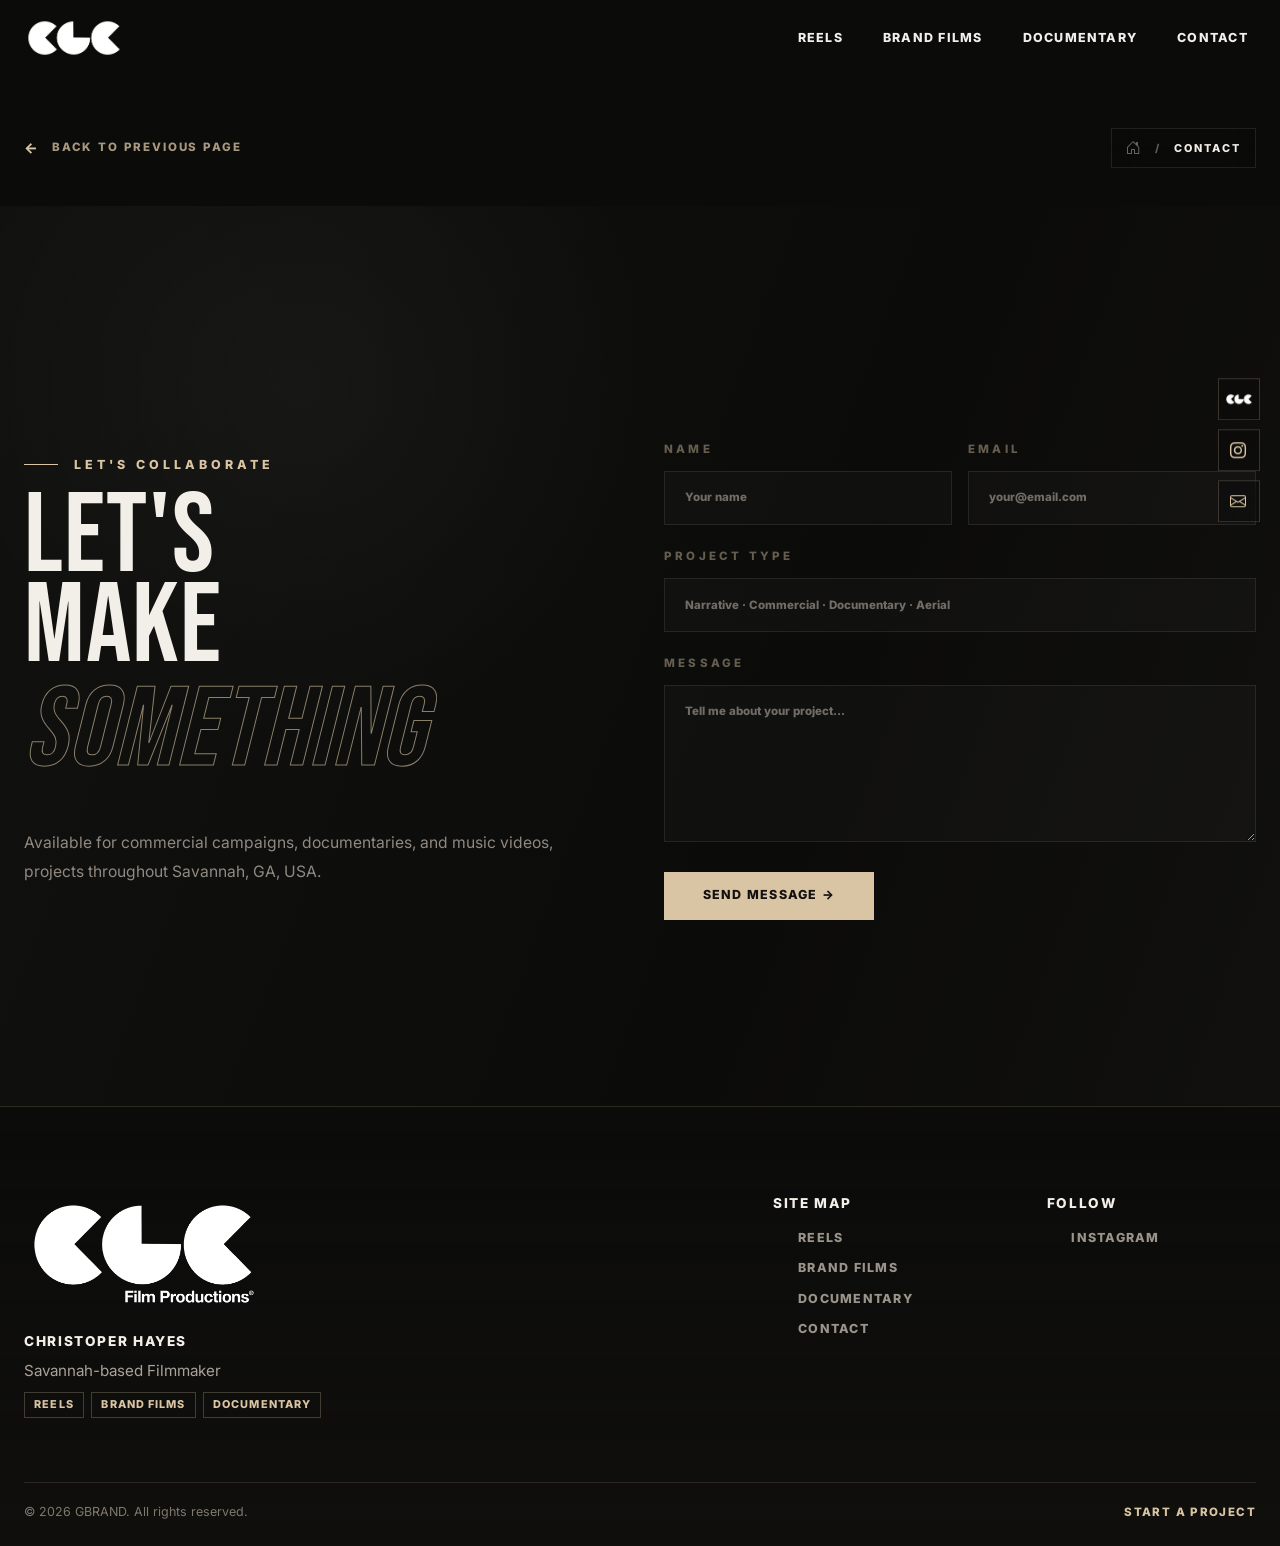
<file: contact.html>
<!doctype html>
<html lang="en">
  <head>
    <meta charset="utf-8">
    <meta name="viewport" content="width=device-width, initial-scale=1">
    <title>Contact | Portfolio</title>
    <link rel="preconnect" href="https://fonts.googleapis.com">
    <link rel="preconnect" href="https://fonts.gstatic.com" crossorigin>
    <link href="https://fonts.googleapis.com/css2?family=Bebas+Neue&family=Inter:wght@400;500;600;700;800&display=swap" rel="stylesheet">
    <link href="https://cdn.jsdelivr.net/npm/bootstrap@5.3.3/dist/css/bootstrap.min.css" rel="stylesheet">
    <link href="https://cdn.jsdelivr.net/npm/bootstrap-icons@1.11.3/font/bootstrap-icons.min.css" rel="stylesheet">
    <link href="https://cdn.jsdelivr.net/npm/aos@2.3.4/dist/aos.css" rel="stylesheet">
    <link rel="stylesheet" href="assets/css/main.css">
  </head>
  <body>
    <div class="preloader" aria-live="polite" aria-label="Loading portfolio" role="status">
      <div class="preloader-panel">
        <img class="preloader-logo" src="assets/img/loading-header.png" alt="Chris logo" width="1815" height="765">
        <div class="preloader-copy">
          <strong>Loading...</strong>
          <span>Preparing the portfolio</span>
        </div>
        <span class="preloader-progress" aria-hidden="true"></span>
      </div>
    </div>

    <header class="site-header">
      <nav class="navbar navbar-expand-lg">
        <div class="container-fluid px-3 px-lg-4">
          <a class="navbar-brand" href="index.html" aria-label="Chris home">
            <img src="assets/img/loading-header.png" alt="Chris logo" width="1815" height="765">
          </a>
          <button class="navbar-toggler" type="button" data-bs-toggle="collapse" data-bs-target="#mainNav" aria-controls="mainNav" aria-expanded="false" aria-label="Toggle navigation"><span class="navbar-toggler-icon"></span></button>
          <div class="collapse navbar-collapse" id="mainNav">
            <ul class="navbar-nav ms-auto align-items-lg-center gap-lg-4">
              <li class="nav-item"><a class="nav-link" href="reels.html">Reels</a></li>
              <li class="nav-item"><a class="nav-link" href="brand-films.html">Brand Films</a></li>
              <li class="nav-item"><a class="nav-link" href="documentary.html">Documentary</a></li>
              <li class="nav-item"><a class="nav-link" href="contact.html">Contact</a></li>
            </ul>
          </div>
        </div>
      </nav>
    </header>

    <aside class="fixed-contact-rail" aria-label="Quick contact links">
      <a class="fixed-contact-logo" href="index.html" aria-label="Back to home">
        <img src="assets/img/loading-header.png" alt="Chris logo" width="1815" height="765">
      </a>
      <a href="https://www.instagram.com/" target="_blank" rel="noreferrer" aria-label="Open Instagram">
        <i class="bi bi-instagram" aria-hidden="true"></i>
      </a>
      <a href="mailto:hello@christoperhayes.com" aria-label="Send email">
        <i class="bi bi-envelope" aria-hidden="true"></i>
      </a>
    </aside>

    <main>
      <section class="page-navigation-bar container-fluid px-3 px-lg-4" data-aos="fade-up">
        <div class="project-detail-topbar">
          <a class="project-back-link" href="index.html">Back to previous page</a>
          <nav class="project-breadcrumb" aria-label="Page breadcrumb">
            <a href="index.html" aria-label="Home">
              <i class="bi bi-house-door" aria-hidden="true"></i>
            </a>
            <span aria-hidden="true">/</span>
            <strong>Contact</strong>
          </nav>
        </div>
      </section>

      <section class="contact-hero" data-aos="fade-up">
        <div class="container-fluid px-3 px-lg-4">
          <div class="row g-5 align-items-center">
            <div class="col-lg-6">
              <div class="contact-copy" data-aos="fade-up">
                <p class="contact-kicker" data-aos="fade-up" data-aos-delay="80">Let's collaborate</p>
                <h1 data-aos="fade-up" data-aos-delay="140">
                  <span>Let's</span>
                  <span>Make</span>
                  <em>Something</em>
                </h1>
                <p data-aos="fade-up" data-aos-delay="220">Available for commercial campaigns, documentaries, and music videos, projects throughout Savannah, GA, USA.</p>
              </div>
            </div>
            <div class="col-lg-6">
              <form class="contact-form" data-aos="fade-up" data-aos-delay="180">
                <div class="contact-form-grid">
                  <label data-aos="fade-up" data-aos-delay="240">
                    Name
                    <input type="text" name="name" placeholder="Your name" autocomplete="name">
                  </label>
                  <label data-aos="fade-up" data-aos-delay="300">
                    Email
                    <input type="email" name="email" placeholder="your@email.com" autocomplete="email">
                  </label>
                </div>
                <label data-aos="fade-up" data-aos-delay="360">
                  Project Type
                  <input type="text" name="project_type" placeholder="Narrative · Commercial · Documentary · Aerial">
                </label>
                <label data-aos="fade-up" data-aos-delay="420">
                  Message
                  <textarea name="message" rows="7" placeholder="Tell me about your project..."></textarea>
                </label>
                <button class="btn btn-light" type="submit" data-aos="fade-up" data-aos-delay="480">Send Message →</button>
              </form>
            </div>
          </div>
        </div>
      </section>
    </main>

    <footer class="site-footer">
      <div class="container-fluid px-3 px-lg-4">
        <div class="footer-grid">
          <div class="footer-brand">
            <img class="footer-logo" src="assets/img/logo-header.png" alt="Christoper Hayes logo" width="1833" height="902">
            <div class="footer-brand-copy">
              <h2>Christoper Hayes</h2>
              <p>Savannah-based Filmmaker</p>
              <div class="footer-tags" aria-label="Filmmaking specialisms">
                <span>Reels</span>
                <span>Brand Films</span>
                <span>Documentary</span>
              </div>
            </div>
          </div>
          <div class="footer-links">
            <h3>Site Map</h3>
            <nav aria-label="Footer site map">
              <a href="reels.html">Reels</a>
              <a href="brand-films.html">Brand Films</a>
              <a href="documentary.html">Documentary</a>
              <a href="contact.html">Contact</a>
            </nav>
          </div>
          <div class="footer-links">
            <h3>Follow</h3>
            <nav aria-label="Social links">
              <a href="https://www.instagram.com/" target="_blank" rel="noreferrer">Instagram</a>
            </nav>
          </div>
        </div>
        <div class="footer-bottom">
          <p class="copyright">&copy; 2026 GBRAND. All rights reserved.</p>
          <a href="contact.html">Start a project</a>
        </div>
      </div>
    </footer>
    <script src="https://cdn.jsdelivr.net/npm/bootstrap@5.3.3/dist/js/bootstrap.bundle.min.js"></script>
    <script src="https://cdn.jsdelivr.net/npm/aos@2.3.4/dist/aos.js"></script>
    <script src="assets/js/main.js"></script>
  </body>
</html>
</file>
<file: assets/css/main.css>
:root {
  --bg: #0b0b0a;
  --surface: #151412;
  --text: #f2eee8;
  --muted: #b9b0a6;
  --line: rgba(242, 238, 232, 0.16);
  --accent: #d9c5a3;
}

html {
  scroll-behavior: smooth;
}

body {
  background: var(--bg);
  color: var(--text);
  font-family: "Inter", Arial, sans-serif;
  overflow-x: hidden;
}

body.is-loading {
  overflow: hidden;
}

a {
  color: inherit;
  text-decoration: none;
}

img {
  display: block;
  max-width: 100%;
}

.container-fluid {
  max-width: 1600px;
}

.preloader {
  position: fixed;
  inset: 0;
  z-index: 9999;
  display: grid;
  place-items: center;
  padding: 1.5rem;
  background:
    linear-gradient(135deg, rgba(255, 255, 255, 0.035), transparent 34%),
    var(--bg);
  transition: opacity 450ms ease, visibility 450ms ease;
}

.preloader.is-hidden {
  opacity: 0;
  visibility: hidden;
  pointer-events: none;
}

.preloader-panel {
  position: relative;
  display: grid;
  justify-items: center;
  gap: 1.15rem;
  width: min(100%, 360px);
  padding: 2.25rem 2rem 2rem;
  overflow: hidden;
  border: 1px solid rgba(217, 197, 163, 0.2);
  background: rgba(17, 16, 14, 0.72);
  box-shadow: 0 24px 80px rgba(0, 0, 0, 0.38);
  backdrop-filter: blur(18px);
}

.preloader-panel::before {
  position: absolute;
  inset: 0;
  content: "";
  border: 1px solid rgba(255, 255, 255, 0.045);
  pointer-events: none;
}

.preloader-logo {
  width: min(100%, 240px);
  height: auto;
  object-fit: contain;
  filter: drop-shadow(0 14px 28px rgba(0, 0, 0, 0.34));
  animation: preloader-mark 1800ms ease-in-out infinite;
}

.preloader-copy {
  display: grid;
  gap: 0.42rem;
  text-align: center;
  text-transform: uppercase;
}

.preloader-copy strong {
  color: var(--text);
  font-size: 0.8rem;
  font-weight: 800;
  letter-spacing: 0.22em;
}

.preloader-copy span {
  color: var(--accent);
  font-size: 0.64rem;
  font-weight: 800;
  letter-spacing: 0.26em;
}

.preloader-progress {
  position: relative;
  display: block;
  width: min(100%, 220px);
  height: 1px;
  overflow: hidden;
  background: rgba(217, 197, 163, 0.18);
}

.preloader-progress::after {
  position: absolute;
  inset: 0;
  content: "";
  width: 42%;
  background: var(--accent);
  box-shadow: 0 0 18px rgba(217, 197, 163, 0.42);
  animation: preloader-progress 1400ms ease-in-out infinite;
}

@keyframes preloader-mark {
  0%,
  100% {
    opacity: 0.86;
    transform: translateY(0) scale(1);
  }

  50% {
    opacity: 1;
    transform: translateY(-4px) scale(1.02);
  }
}

@keyframes preloader-progress {
  0% {
    transform: translateX(-120%);
  }

  100% {
    transform: translateX(260%);
  }
}

@media (prefers-reduced-motion: reduce) {
  .preloader-logo,
  .preloader-progress::after {
    animation: none;
  }
}

.site-header {
  position: fixed;
  inset: 0 0 auto;
  z-index: 20;
  transition: background 200ms ease, border-color 200ms ease;
}

.site-header.is-scrolled,
.site-header:has(.navbar-collapse.show) {
  background: rgba(11, 11, 10, 0.92);
  border-bottom: 1px solid var(--line);
  backdrop-filter: blur(14px);
}

.navbar {
  min-height: 76px;
  --bs-navbar-color: var(--text);
  --bs-navbar-hover-color: var(--accent);
  --bs-navbar-active-color: var(--accent);
  --bs-navbar-toggler-border-color: var(--line);
}

.navbar-brand {
  display: grid;
  align-items: center;
  color: var(--text);
  font-weight: 800;
  line-height: 1;
  text-transform: uppercase;
}

.navbar-brand img {
  width: auto;
  height: 42px;
  object-fit: contain;
}

.navbar-brand:hover {
  color: var(--text);
}

.navbar-brand small {
  color: var(--muted);
  font-size: 0.62rem;
  font-weight: 600;
  letter-spacing: 0.08em;
}

.navbar-footer {
  width: auto;
  height: 42px;
  object-fit: contain;
}

.navbar-toggler {
  filter: invert(1);
}

.fixed-contact-rail {
  position: fixed;
  top: 50%;
  right: clamp(0.75rem, 1.6vw, 1.3rem);
  z-index: 30;
  display: grid;
  gap: 0.55rem;
  transform: translateY(-50%);
}

.fixed-contact-rail a {
  position: relative;
  display: grid;
  width: 42px;
  height: 42px;
  place-items: center;
  overflow: hidden;
  border: 1px solid rgba(217, 197, 163, 0.22);
  background: rgba(11, 11, 10, 0.34);
  color: var(--accent);
  font-size: 0.66rem;
  font-weight: 800;
  letter-spacing: 0.12em;
  line-height: 1;
  text-transform: uppercase;
  backdrop-filter: blur(12px);
  transition: background 180ms ease, border-color 180ms ease, color 180ms ease, transform 180ms ease;
}

.fixed-contact-rail a::before {
  position: absolute;
  inset: auto 0 0;
  height: 2px;
  content: "";
  background: var(--accent);
  transform: scaleX(0);
  transform-origin: left;
  transition: transform 200ms ease;
}

.fixed-contact-rail a:hover,
.fixed-contact-rail a:focus-visible {
  background: rgba(217, 197, 163, 0.12);
  border-color: rgba(217, 197, 163, 0.58);
  color: var(--text);
  transform: translateX(-4px);
}

.fixed-contact-rail a:hover::before,
.fixed-contact-rail a:focus-visible::before {
  transform: scaleX(1);
}

.fixed-contact-logo img {
  width: 28px;
  height: 28px;
  object-fit: contain;
}

.fixed-contact-rail i {
  font-size: 1rem;
  line-height: 1;
}

.nav-link,
.btn,
.eyebrow,
.work-card span,
.project-row span,
.footer-grid a,
.text-link {
  font-size: 0.78rem;
  font-weight: 800;
  letter-spacing: 0.1em;
  text-transform: uppercase;
}

.nav-link-external,
.statement p,
.project-row p,
.case-section p,
.contact-layout p:not(.eyebrow),
.site-footer {
  color: var(--muted);
}

.btn {
  border-radius: 0;
  padding: 0.86rem 1.2rem;
}

.hero-actions {
  display: flex;
  flex-wrap: wrap;
  gap: 1rem;
}

.hero-actions .btn-light {
  --bs-btn-bg: var(--accent);
  --bs-btn-border-color: var(--accent);
  --bs-btn-color: #12110f;
  --bs-btn-hover-bg: transparent;
  --bs-btn-hover-border-color: var(--accent);
  --bs-btn-hover-color: var(--accent);
  --bs-btn-active-bg: transparent;
  --bs-btn-active-border-color: var(--accent);
  --bs-btn-active-color: var(--accent);
  transition: background 180ms ease, border-color 180ms ease, color 180ms ease;
}

.hero-actions .btn-light:hover,
.hero-actions .btn-light:focus-visible {
  box-shadow: inset 0 0 0 1px rgba(217, 197, 163, 0.18);
}

.hero-actions .btn-outline-light {
  --bs-btn-color: rgba(242, 238, 232, 0.72);
  --bs-btn-border-color: rgba(217, 197, 163, 0.24);
  --bs-btn-hover-bg: rgba(217, 197, 163, 0.1);
  --bs-btn-hover-border-color: var(--accent);
  --bs-btn-hover-color: var(--text);
}

.hero,
.detail-hero {
  position: relative;
  display: grid;
  min-height: 100vh;
  overflow: hidden;
  align-items: end;
}

.hero[data-aos] {
  opacity: 1 !important;
  transform: none !important;
}

.hero::before,
.detail-hero::after {
  position: absolute;
  inset: 0;
  content: "";
  background: linear-gradient(90deg, rgba(11, 11, 10, 0.72), rgba(11, 11, 10, 0.12) 58%, rgba(11, 11, 10, 0.78)),
    linear-gradient(0deg, rgba(11, 11, 10, 0.88), transparent 58%);
  z-index: 1;
}

.hero-media,
.detail-hero img {
  position: absolute;
  inset: 0;
  width: 100%;
  height: 100%;
  object-fit: cover;
}

.hero-media {
  object-position: center;
}

.hero-content,
.detail-title {
  position: relative;
  z-index: 2;
  padding-top: 160px;
  /* padding-bottom: clamp(36px, 4.5vw, 62px); */
  padding-bottom: clamp(18px, 2.2vw, 32px);
}

.eyebrow,
.work-card span,
.project-row span,
.case-section h2 {
  color: var(--accent);
}

.hero h1,
.page-intro h1,
.contact-layout h1,
.detail-title h1 {
  max-width: 1240px;
  font-size: clamp(3rem, 7vw, 8.25rem);
  font-weight: 800;
  line-height: 0.92;
  text-transform: uppercase;
  overflow-wrap: break-word;
}

.hero-copy,
.case-section p,
.contact-layout p:not(.eyebrow) {
  max-width: 660px;
  font-size: clamp(1rem, 1.4vw, 1.28rem);
  line-height: 1.7;
}

.hero-info {
  width: min(100%, 980px);
  padding: 0;
  border: 0;
  background: transparent;
  backdrop-filter: none;
}

.hero-facts {
  display: grid;
  grid-template-columns: repeat(3, minmax(0, 1fr));
  align-items: start;
  gap: clamp(1.25rem, 3vw, 3rem);
  margin-bottom: 2.35rem;
}

.hero-fact {
  display: grid;
  gap: 0.65rem;
  width: fit-content;
  min-width: 0;
}

.hero-fact-location {
  justify-self: start;
}

.hero-fact-credentials {
  justify-self: center;
}

.hero-fact-specialisms {
  justify-self: end;
}

.hero-fact span {
  display: block;
  color: rgba(217, 197, 163, 0.62);
  font-size: 0.72rem;
  font-weight: 800;
  letter-spacing: 0.28em;
  text-transform: uppercase;
}

.hero-fact p {
  margin: 0;
  color: rgba(242, 238, 232, 0.88);
  font-size: clamp(0.92rem, 1vw, 1.05rem);
  letter-spacing: 0.08em;
}

.hero-scroll {
  position: absolute;
  right: clamp(18px, 2.5vw, 10px);
  bottom: clamp(48px, 8vw, 50px);
  z-index: 2;
  display: grid;
  place-items: center;
  width: 48px;
  height: 128px;
  border: 1px solid rgba(217, 197, 163, 0.36);
  color: rgba(217, 197, 163, 0.7);
  font-size: 0.66rem;
  font-weight: 800;
  letter-spacing: 0.26em;
  text-transform: uppercase;
  writing-mode: vertical-rl;
  transition: color 200ms ease, border-color 200ms ease, background 200ms ease;
}

.hero-scroll:hover,
.hero-scroll:focus-visible {
  color: var(--text);
  border-color: var(--accent);
  background: rgba(217, 197, 163, 0.08);
}

.section-block,
.statement,
.case-section {
  padding-block: clamp(64px, 9vw, 130px);
}

.availability-section {
  position: relative;
  overflow: hidden;
  padding-block: clamp(76px, 8vw, 128px);
  background:
    radial-gradient(circle at 35% 15%, rgba(255, 255, 255, 0.035), transparent 28%),
    linear-gradient(110deg, #111110 0%, #0b0b0a 62%, #11100f 100%);
  border-top: 1px solid rgba(242, 238, 232, 0.04);
}

.availability-section::before {
  position: absolute;
  inset: 0;
  pointer-events: none;
  content: "";
  background-image: linear-gradient(rgba(255, 255, 255, 0.025) 1px, transparent 1px);
  background-size: 100% 7px;
  opacity: 0.18;
}

.availability-section > .container-fluid {
  position: relative;
  z-index: 1;
}

.availability-copy {
  max-width: 640px;
}

.availability-kicker {
  display: flex;
  align-items: center;
  gap: 1rem;
  margin-bottom: 1.25rem;
  color: #d9c5a3;
  font-size: 0.78rem;
  letter-spacing: 0.32em;
  line-height: 1;
  text-transform: uppercase;
}

.availability-kicker::before {
  display: block;
  width: 32px;
  height: 1px;
  content: "";
  background: #d9c5a3;
}

.availability-copy h2 {
  margin-bottom: clamp(2rem, 4vw, 3rem);
  color: var(--text);
  font-family: "Bebas Neue", "Inter", Arial, sans-serif;
  font-size: clamp(5rem, 6.8vw, 8.4rem);
  font-weight: 400;
  line-height: 0.82;
  letter-spacing: 0.01em;
  text-transform: uppercase;
}

.availability-copy h2 span,
.availability-copy h2 em {
  display: block;
}

.availability-copy h2 em {
  margin-top: 0.12em;
  color: transparent;
  font-style: italic;
  -webkit-text-stroke: 1px rgba(242, 238, 232, 0.34);
  text-stroke: 1px rgba(242, 238, 232, 0.34);
  text-transform: none;
}

.availability-copy p {
  max-width: 700px;
  color: rgba(185, 176, 166, 0.76);
  font-size: clamp(0.98rem, 1.1vw, 1.08rem);
  line-height: 1.85;
}

.availability-copy p:last-child {
  margin-top: 2rem;
}

.availability-disciplines {
  display: flex;
  align-items: center;
  min-height: clamp(520px, 48vw, 680px);
  padding-top: clamp(2.5rem, 8vw, 7rem);
}

.discipline-grid {
  display: grid;
  grid-template-columns: repeat(4, minmax(0, 1fr));
  gap: clamp(0.85rem, 1.4vw, 1.25rem);
  width: 100%;
  max-width: 1040px;
  margin-inline: auto;
}

.discipline-item {
  position: relative;
  display: grid;
  align-content: space-between;
  min-height: clamp(270px, 23vw, 330px);
  padding: clamp(1.35rem, 2vw, 2rem);
  overflow: hidden;
  border: 1px solid rgba(242, 238, 232, 0.1);
  background:
    linear-gradient(180deg, rgba(242, 238, 232, 0.035), rgba(242, 238, 232, 0.012)),
    rgba(255, 255, 255, 0.012);
  transition: background 220ms ease, border-color 220ms ease, box-shadow 220ms ease, transform 220ms ease;
}

.discipline-item::before {
  position: absolute;
  inset: auto 0 0;
  height: 2px;
  content: "";
  background: var(--accent);
  opacity: 0;
  transform: scaleX(0.35);
  transform-origin: left;
  transition: opacity 220ms ease, transform 220ms ease;
}

.discipline-item::after {
  position: absolute;
  inset: 0;
  pointer-events: none;
  content: "";
  background: linear-gradient(135deg, rgba(217, 197, 163, 0.08), transparent 36%);
  opacity: 0;
  transition: opacity 220ms ease;
}

.discipline-item span {
  display: grid;
  width: 42px;
  height: 42px;
  place-items: center;
  margin-bottom: clamp(2rem, 4vw, 4.5rem);
  border: 1px solid rgba(217, 197, 163, 0.2);
  color: rgba(217, 197, 163, 0.72);
  font-size: 0.78rem;
  font-weight: 800;
  letter-spacing: 0.08em;
  line-height: 1;
  transition: background 220ms ease, border-color 220ms ease, color 220ms ease, transform 220ms ease;
}

.discipline-item h3 {
  margin-bottom: 0.8rem;
  color: var(--text);
  font-family: "Bebas Neue", "Inter", Arial, sans-serif;
  font-size: clamp(1.7rem, 2.35vw, 2.6rem);
  font-weight: 400;
  line-height: 0.95;
  letter-spacing: 0.02em;
  text-transform: uppercase;
  transition: color 220ms ease, transform 220ms ease;
}

.discipline-item p {
  max-width: 24ch;
  margin: 0;
  color: rgba(185, 176, 166, 0.68);
  font-size: 0.88rem;
  line-height: 1.65;
  transition: color 220ms ease;
}

.discipline-item:hover,
.discipline-item:focus-within {
  z-index: 1;
  background:
    linear-gradient(180deg, rgba(217, 197, 163, 0.08), rgba(242, 238, 232, 0.02)),
    rgba(255, 255, 255, 0.03);
  border-color: rgba(217, 197, 163, 0.34);
  box-shadow: 0 20px 60px rgba(0, 0, 0, 0.26);
  transform: translateY(-4px);
}

.discipline-item:hover::before,
.discipline-item:focus-within::before {
  opacity: 1;
  transform: scaleX(1);
}

.discipline-item:hover::after,
.discipline-item:focus-within::after {
  opacity: 1;
}

.discipline-item:hover span,
.discipline-item:focus-within span {
  background: rgba(217, 197, 163, 0.12);
  border-color: rgba(217, 197, 163, 0.42);
  color: var(--accent);
  transform: translateY(-2px);
}

.discipline-item:hover h3,
.discipline-item:focus-within h3 {
  color: var(--text);
  transform: translateX(4px);
}

.discipline-item:hover p,
.discipline-item:focus-within p {
  color: rgba(242, 238, 232, 0.78);
}

.page-shell {
  padding-top: 120px;
}

.page-navigation-bar {
  padding-top: clamp(104px, 10vw, 132px);
  margin-bottom: clamp(1.25rem, 3vw, 2.5rem);
}

.page-shell .page-navigation-bar {
  padding-top: 0;
}

.page-navigation-bar .project-detail-topbar {
  margin-bottom: 0;
}

.page-intro,
.contact-layout {
  padding-top: clamp(54px, 8vw, 120px);
  padding-bottom: clamp(54px, 8vw, 110px);
}

.section-heading h2,
.statement h2 {
  max-width: 900px;
  font-size: clamp(2rem, 5vw, 5.4rem);
  font-weight: 800;
  line-height: 0.98;
  text-transform: uppercase;
}

.horizontal-work-section {
  position: relative;
  overflow: hidden;
  padding-block: clamp(64px, 9vw, 118px);
  background:
    linear-gradient(90deg, rgba(217, 197, 163, 0.035), transparent 22%, transparent 78%, rgba(217, 197, 163, 0.035)),
    #0f0f0e;
}

.see-also-section {
  border-top: 1px solid rgba(217, 197, 163, 0.08);
  border-bottom: 1px solid rgba(217, 197, 163, 0.08);
}

.horizontal-work-header {
  display: flex;
  align-items: center;
  justify-content: space-between;
  gap: 1.5rem;
  margin-bottom: 1.8rem;
}

.horizontal-work-header > div:first-child {
  display: flex;
  align-items: baseline;
  gap: clamp(1rem, 2.5vw, 2rem);
  min-width: 0;
}

.horizontal-work-header h2 {
  margin: 0;
  color: var(--text);
  font-family: "Bebas Neue", "Inter", Arial, sans-serif;
  font-size: clamp(2rem, 3.2vw, 3.4rem);
  font-weight: 400;
  letter-spacing: 0.08em;
  line-height: 0.9;
  text-transform: uppercase;
}

.horizontal-work-header p,
.horizontal-work-footer span {
  margin: 0;
  color: rgba(185, 176, 166, 0.42);
  font-size: 0.72rem;
  font-weight: 800;
  letter-spacing: 0.26em;
  text-transform: uppercase;
}

.horizontal-work-hint {
  display: flex;
  align-items: center;
  gap: 0.7rem;
  color: rgba(185, 176, 166, 0.48);
  font-size: 0.68rem;
  font-weight: 800;
  letter-spacing: 0.24em;
  text-transform: uppercase;
}

.horizontal-work-hint::before {
  display: grid;
  width: 24px;
  height: 16px;
  place-items: center;
  content: "→";
  border: 1px solid rgba(217, 197, 163, 0.24);
  border-radius: 999px;
  color: var(--accent);
  font-size: 0.7rem;
  line-height: 1;
}

.horizontal-work-viewport {
  overflow-x: auto;
  overflow-y: hidden;
  scrollbar-width: none;
  -webkit-overflow-scrolling: touch;
}

.horizontal-work-viewport::-webkit-scrollbar {
  display: none;
}

.horizontal-work-track {
  display: flex;
  align-items: stretch;
  gap: clamp(1rem, 1.55vw, 1.75rem);
  width: max-content;
  min-width: 100%;
  padding-inline: 0;
}

.horizontal-work-card {
  width: min(72vw, 480px);
  height: clamp(300px, 24vw, 390px);
  overflow: hidden;
  background: var(--surface);
}

.horizontal-work-card.is-wide {
  width: min(82vw, 660px);
}

.horizontal-work-card a {
  position: relative;
  display: block;
  height: 100%;
  isolation: isolate;
}

.horizontal-work-card img,
.horizontal-work-card video {
  width: 100%;
  height: 100%;
  object-fit: cover;
  opacity: 0.82;
  transition: opacity 260ms ease, transform 520ms ease, filter 260ms ease;
}

.horizontal-work-card a::before,
.horizontal-work-card a::after {
  position: absolute;
  content: "";
  z-index: 1;
  pointer-events: none;
  opacity: 0;
  transition: opacity 260ms ease, transform 260ms ease;
}

.horizontal-work-card a::before {
  inset: 0;
  background:
    linear-gradient(180deg, rgba(11, 11, 10, 0.66), transparent 34%, rgba(11, 11, 10, 0.9)),
    rgba(11, 11, 10, 0.14);
}

.horizontal-work-card a::after {
  inset: auto 0 0;
  height: 2px;
  background: var(--accent);
  transform: scaleX(0);
  transform-origin: left;
}

.horizontal-work-kicker {
  position: absolute;
  top: 1.2rem;
  left: 1.2rem;
  z-index: 2;
  display: inline-flex;
  align-items: center;
  min-height: 28px;
  padding: 0.48rem 0.72rem;
  background: rgba(11, 11, 10, 0.64);
  border: 1px solid rgba(217, 197, 163, 0.18);
  color: var(--accent);
  font-size: 0.68rem;
  font-weight: 800;
  letter-spacing: 0.22em;
  line-height: 1;
  text-transform: uppercase;
  opacity: 0;
  transform: translateY(-8px);
  transition: background 240ms ease, border-color 240ms ease, opacity 240ms ease, transform 240ms ease;
}

.horizontal-work-copy {
  position: absolute;
  inset: auto 1.2rem 1rem;
  z-index: 2;
  transform: translateY(8px);
  transition: transform 240ms ease;
}

.horizontal-work-copy h3 {
  margin: 0 0 0.4rem;
  color: var(--text);
  font-family: "Bebas Neue", "Inter", Arial, sans-serif;
  font-size: clamp(1.55rem, 2.1vw, 2.4rem);
  font-weight: 400;
  letter-spacing: 0.04em;
  line-height: 0.95;
  text-transform: uppercase;
}

.horizontal-work-copy p {
  margin: 0;
  color: rgba(217, 197, 163, 0.68);
  font-size: 0.72rem;
  font-weight: 800;
  letter-spacing: 0.2em;
  text-transform: uppercase;
}

.horizontal-work-card:hover img,
.horizontal-work-card:focus-within img,
.horizontal-work-card:hover video,
.horizontal-work-card:focus-within video {
  opacity: 0.62;
  filter: saturate(0.86) contrast(1.08);
  transform: scale(1.045);
}

.horizontal-work-card:hover a::before,
.horizontal-work-card:focus-within a::before,
.horizontal-work-card:hover a::after,
.horizontal-work-card:focus-within a::after,
.horizontal-work-card:hover .horizontal-work-kicker,
.horizontal-work-card:focus-within .horizontal-work-kicker {
  opacity: 1;
}

.horizontal-work-card:hover a::after,
.horizontal-work-card:focus-within a::after {
  transform: scaleX(1);
}

.horizontal-work-card:hover .horizontal-work-kicker,
.horizontal-work-card:focus-within .horizontal-work-kicker,
.horizontal-work-card:hover .horizontal-work-copy,
.horizontal-work-card:focus-within .horizontal-work-copy {
  transform: translateY(0);
}

.horizontal-work-card:hover .horizontal-work-kicker,
.horizontal-work-card:focus-within .horizontal-work-kicker {
  background: rgba(217, 197, 163, 0.12);
  border-color: rgba(217, 197, 163, 0.34);
}

.horizontal-work-footer {
  display: flex;
  align-items: center;
  justify-content: space-between;
  gap: 1rem;
  margin-top: 1.75rem;
  border-top: 1px solid rgba(217, 197, 163, 0.12);
  padding-top: 1.35rem;
}

.horizontal-work-footer .text-link {
  position: relative;
  display: inline-flex;
  align-items: center;
  gap: 0.8rem;
  width: fit-content;
  padding-block: 0.45rem;
  color: rgba(217, 197, 163, 0.78);
  overflow: hidden;
  transition: color 220ms ease, gap 220ms ease, transform 220ms ease;
}

.horizontal-work-footer .text-link::before {
  position: absolute;
  inset: auto 0 0;
  height: 1px;
  content: "";
  background: linear-gradient(90deg, var(--accent), transparent);
  transform: scaleX(0);
  transform-origin: left;
  transition: transform 260ms ease;
}

.horizontal-work-footer .text-link::after {
  content: "→";
  color: var(--accent);
  font-size: 0.9rem;
  line-height: 1;
  transform: translateX(0);
  transition: transform 220ms ease;
}

.horizontal-work-footer .text-link:hover,
.horizontal-work-footer .text-link:focus-visible {
  color: var(--text);
  gap: 1rem;
  transform: translateX(2px);
}

.horizontal-work-footer .text-link:hover::before,
.horizontal-work-footer .text-link:focus-visible::before {
  transform: scaleX(1);
}

.horizontal-work-footer .text-link:hover::after,
.horizontal-work-footer .text-link:focus-visible::after {
  transform: translateX(4px);
}

.sponsor-section {
  padding-block: clamp(44px, 6vw, 82px);
  background: #0d0d0c;
  border-top: 1px solid rgba(242, 238, 232, 0.08);
  border-bottom: 1px solid rgba(242, 238, 232, 0.08);
}

.sponsor-kicker {
  display: flex;
  align-items: center;
  gap: 1rem;
  margin-bottom: clamp(28px, 4vw, 54px);
  color: var(--accent);
  font-size: 0.78rem;
  font-weight: 800;
  letter-spacing: 0.32em;
  line-height: 1;
  text-transform: uppercase;
}

.sponsor-kicker::before {
  display: block;
  width: 34px;
  height: 1px;
  content: "";
  background: var(--accent);
}

.sponsor-marquee {
  position: relative;
  overflow: hidden;
  margin: 0;
  padding-block: 1rem;
  mask-image: linear-gradient(90deg, transparent, #000 9%, #000 91%, transparent);
}

.sponsor-track {
  display: flex;
  width: max-content;
  gap: 0.85rem;
  animation: sponsor-run 28s linear infinite;
}

.sponsor-marquee.is-paused .sponsor-track {
  animation-play-state: paused;
}

.sponsor-logo {
  display: inline-grid;
  min-width: clamp(150px, 14vw, 230px);
  min-height: 74px;
  place-items: center;
  border: 0;
  transition: none;
}

.sponsor-logo img {
  width: auto;
  max-width: 128px;
  max-height: 34px;
  filter: grayscale(1) invert(1);
  opacity: 0.56;
  transition: filter 200ms ease, opacity 200ms ease, transform 200ms ease;
}

.sponsor-logo:hover,
.sponsor-logo:focus-visible {
  background: transparent;
  transform: none;
}

.sponsor-logo:hover img,
.sponsor-logo:focus-visible img {
  filter: grayscale(0) invert(0);
  opacity: 0.95;
  transform: scale(1.04);
}

.sponsor-logo:focus-visible {
  outline: 0;
}

@keyframes sponsor-run {
  from {
    transform: translateX(0);
  }

  to {
    transform: translateX(calc(-50% - 0.425rem));
  }
}

.work-grid {
  display: grid;
  grid-template-columns: repeat(4, 1fr);
  gap: 0.75rem;
}

.work-card {
  min-height: 420px;
  background: var(--surface);
  overflow: hidden;
}

.work-card.is-large {
  grid-column: span 2;
  grid-row: span 2;
  min-height: 700px;
}

.work-card a,
.project-row a {
  display: block;
}

.work-card a {
  position: relative;
  height: 100%;
}

.work-card img {
  width: 100%;
  height: 100%;
  min-height: inherit;
  object-fit: cover;
  opacity: 0.78;
  transition: transform 500ms ease, opacity 250ms ease;
}

.work-card a::after {
  position: absolute;
  inset: 0;
  content: "";
  background: linear-gradient(0deg, rgba(0, 0, 0, 0.8), transparent 58%);
}

.work-card:hover img {
  opacity: 1;
  transform: scale(1.04);
}

.work-card-body {
  position: absolute;
  inset: auto 0 0;
  z-index: 1;
  padding: clamp(18px, 2.2vw, 28px);
}

.work-card h3,
.project-row h2,
.case-section h2 {
  font-weight: 800;
  line-height: 0.98;
  text-transform: uppercase;
}

.work-card h3 {
  font-size: clamp(1.6rem, 3vw, 3.4rem);
}

.statement,
.case-section,
.project-row,
.site-footer.compact {
  border-top: 1px solid var(--line);
}

.statement {
  position: relative;
  overflow: hidden;
  background:
    linear-gradient(90deg, rgba(11, 11, 10, 0.9), rgba(11, 11, 10, 0.58) 48%, rgba(11, 11, 10, 0.86)),
    linear-gradient(0deg, rgba(11, 11, 10, 0.92), rgba(11, 11, 10, 0.22) 52%, rgba(11, 11, 10, 0.78)),
    url("../img/sonyx6.webp") center / cover no-repeat;
}

.statement::before {
  position: absolute;
  inset: 0;
  content: "";
  pointer-events: none;
  background: linear-gradient(rgba(255, 255, 255, 0.026) 1px, transparent 1px);
  background-size: 100% 7px;
  opacity: 0.16;
}

.statement > .container-fluid {
  position: relative;
  z-index: 1;
}

.about-section {
  position: relative;
  overflow: hidden;
  padding-block: clamp(84px, 11vw, 164px);
  border-top: 1px solid rgba(217, 197, 163, 0.12);
  background:
    linear-gradient(90deg, rgba(255, 255, 255, 0.026) 1px, transparent 1px),
    linear-gradient(180deg, rgba(255, 255, 255, 0.018) 1px, transparent 1px),
    linear-gradient(180deg, #10100f 0%, #0b0b0a 46%, #11100f 100%);
  background-size: 92px 92px, 92px 92px, auto;
}

.about-layout {
  width: min(100%, 1320px);
  margin-inline: auto;
  display: grid;
  grid-template-columns: minmax(300px, 0.86fr) minmax(0, 1fr);
  gap: clamp(3rem, 6.5vw, 8rem);
  align-items: center;
}

.about-media {
  position: relative;
  width: min(100%, 560px);
  justify-self: end;
  aspect-ratio: 4 / 5.35;
  min-height: 0;
  overflow: visible;
  isolation: isolate;
  background: rgba(255, 255, 255, 0.03);
}

.about-media::before,
.about-media::after {
  position: absolute;
  content: "";
  pointer-events: none;
  z-index: 1;
}

.about-media::before {
  inset: 0;
  z-index: 2;
  background:
    linear-gradient(180deg, rgba(11, 11, 10, 0.04), rgba(11, 11, 10, 0.58)),
    linear-gradient(90deg, rgba(11, 11, 10, 0.34), transparent 54%);
}

.about-media::after {
  inset: 1.05rem -1.05rem -1.05rem 1.05rem;
  z-index: -1;
  border: 1px solid rgba(217, 197, 163, 0.28);
  background: transparent;
}

.about-media img {
  display: block;
  width: 100%;
  height: 100%;
  object-fit: cover;
  object-position: center;
  opacity: 0.78;
  filter: grayscale(0.55) contrast(1.1) saturate(0.8);
  border: 1px solid rgba(217, 197, 163, 0.16);
  box-shadow: 0 34px 80px rgba(0, 0, 0, 0.36);
}

.about-copy {
  max-width: 780px;
}

.about-copy h2 {
  margin: 0 0 clamp(1.3rem, 2.6vw, 2rem);
  color: var(--text);
  font-family: "Bebas Neue", "Inter", Arial, sans-serif;
  font-size: clamp(3.2rem, 5.8vw, 6.4rem);
  font-weight: 400;
  line-height: 0.9;
  letter-spacing: 0.01em;
  text-transform: uppercase;
}

.about-kicker {
  display: inline-flex;
  align-items: center;
  gap: 0.9rem;
  margin-bottom: 1.25rem;
  color: var(--accent);
  font-size: 0.74rem;
  font-weight: 800;
  letter-spacing: 0.24em;
  line-height: 1;
  text-transform: uppercase;
}

.about-kicker::after {
  width: 44px;
  height: 1px;
  content: "";
  background: rgba(217, 197, 163, 0.36);
}

.about-role {
  margin-bottom: 1.55rem;
  color: rgba(242, 238, 232, 0.9);
  font-size: clamp(1.06rem, 1.5vw, 1.35rem);
  font-weight: 700;
}

.about-note {
  max-width: 620px;
  margin-bottom: clamp(1.8rem, 3vw, 2.5rem);
  color: rgba(185, 176, 166, 0.62);
  font-size: 0.94rem;
  font-style: italic;
  line-height: 1.8;
}

.about-body {
  display: grid;
  gap: 1.25rem;
  max-width: 690px;
}

.about-body p {
  margin: 0;
  color: rgba(185, 176, 166, 0.78);
  font-size: clamp(1rem, 1.15vw, 1.14rem);
  line-height: 1.8;
}

.about-meta {
  display: flex;
  flex-wrap: wrap;
  gap: 0.65rem;
  margin-block: 2rem 1.55rem;
}

.about-meta span {
  border: 1px solid rgba(217, 197, 163, 0.2);
  padding: 0.62rem 0.78rem;
  color: var(--accent);
  font-size: 0.68rem;
  font-weight: 800;
  letter-spacing: 0.12em;
  line-height: 1;
  text-transform: uppercase;
  background: rgba(255, 255, 255, 0.018);
}

.about-link {
  display: inline-flex;
  align-items: center;
  gap: 0.8rem;
  color: var(--accent);
  transition: color 180ms ease, gap 180ms ease, transform 180ms ease;
}

.about-link::after {
  content: "→";
  line-height: 1;
}

.about-link:hover,
.about-link:focus-visible {
  gap: 1rem;
  color: var(--text);
  transform: translateX(2px);
}

.listing-grid {
  display: grid;
  gap: clamp(72px, 10vw, 140px);
}

.project-row {
  position: relative;
  z-index: 0;
  display: grid;
  grid-template-columns: minmax(320px, 0.95fr) minmax(380px, 1fr);
  gap: clamp(48px, 6vw, 96px);
  align-items: center;
  padding: clamp(48px, 5vw, 76px) clamp(20px, 3vw, 48px);
  border-top: 0;
}

.project-row::before {
  position: absolute;
  inset: 0;
  z-index: -1;
  content: "";
  background: rgba(255, 255, 255, 0.018);
  border-top: 1px solid rgba(242, 238, 232, 0.035);
  border-bottom: 1px solid rgba(242, 238, 232, 0.035);
}

.project-row:nth-child(even)::before {
  background: rgba(217, 197, 163, 0.026);
}

.project-row:nth-child(odd)::before {
  background: rgba(255, 255, 255, 0.012);
}

.project-row.is-reversed .project-copy {
  order: 2;
}

.project-row.is-reversed .project-media {
  order: 1;
}

.project-copy {
  position: relative;
  z-index: 1;
  max-width: 680px;
}

.project-meta {
  display: flex;
  align-items: center;
  gap: 1rem;
  margin-bottom: 1.25rem;
}

.project-meta span {
  color: var(--accent);
  font-size: 0.78rem;
  font-weight: 800;
  letter-spacing: 0.28em;
  text-transform: uppercase;
}

.project-meta::after {
  width: 38px;
  height: 1px;
  content: "";
  background: rgba(217, 197, 163, 0.28);
}

.project-meta small {
  color: rgba(185, 176, 166, 0.45);
  font-size: 0.78rem;
}

.project-copy h2 {
  margin-bottom: 1.65rem;
  color: var(--text);
  font-family: "Bebas Neue", "Inter", Arial, sans-serif;
  font-size: clamp(3.4rem, 5.2vw, 5.9rem);
  font-weight: 400;
  line-height: 0.9;
  letter-spacing: 0.01em;
  text-transform: uppercase;
}

.project-copy blockquote {
  margin: 0 0 1.8rem;
  padding-left: 1.35rem;
  border-left: 2px solid var(--accent);
  color: rgba(242, 238, 232, 0.86);
  font-size: clamp(1.08rem, 1.45vw, 1.35rem);
  line-height: 1.55;
}

.project-copy p {
  max-width: 660px;
  margin-bottom: 2rem;
  color: rgba(185, 176, 166, 0.68);
  font-size: 1rem;
  line-height: 1.75;
}

.project-read-more {
  position: relative;
  display: inline-flex;
  align-items: center;
  gap: 1rem;
  color: var(--accent);
  padding: 0.5rem 0.1rem;
  font-size: 0.86rem;
  font-weight: 800;
  letter-spacing: 0.12em;
  isolation: isolate;
  text-transform: uppercase;
  transition: color 220ms ease, gap 220ms ease, transform 220ms ease;
}

.project-read-more::before {
  position: absolute;
  inset: auto 0 0;
  z-index: -1;
  height: 1px;
  content: "";
  background: linear-gradient(90deg, var(--accent), rgba(217, 197, 163, 0));
  opacity: 0.62;
  transform: scaleX(0);
  transform-origin: left;
  transition: opacity 220ms ease, transform 260ms ease;
}

.project-read-more::after {
  width: 34px;
  height: 1px;
  content: "";
  background: currentColor;
  transition: width 220ms ease, background 220ms ease;
}

.project-read-more:hover,
.project-read-more:focus-visible {
  color: var(--text);
  gap: 1.2rem;
  transform: translateX(3px);
}

.project-read-more:hover::before,
.project-read-more:focus-visible::before {
  opacity: 1;
  transform: scaleX(1);
}

.project-read-more:hover::after,
.project-read-more:focus-visible::after {
  width: 48px;
  background: var(--accent);
}

.project-read-more:focus-visible {
  outline: 1px solid rgba(217, 197, 163, 0.48);
  outline-offset: 6px;
}

.project-media {
  position: relative;
  z-index: 1;
  display: block;
  overflow: hidden;
  background: var(--surface);
}

.project-media img {
  width: 100%;
  aspect-ratio: 4 / 3;
  object-fit: cover;
  opacity: 0.9;
  transition: transform 550ms ease, opacity 250ms ease;
}

.project-media span {
  position: absolute;
  inset: 1rem auto auto 1rem;
  z-index: 1;
  border: 1px solid rgba(217, 197, 163, 0.72);
  color: var(--accent);
  padding: 0.55rem 0.85rem;
  font-size: 0.72rem;
  font-weight: 800;
  letter-spacing: 0.08em;
  line-height: 1;
  text-transform: uppercase;
  background: rgba(11, 11, 10, 0.28);
}

.project-media:hover img {
  opacity: 1;
  transform: scale(1.04);
}

.video-project-detail {
  background:
    radial-gradient(circle at 18% 20%, rgba(217, 197, 163, 0.06), transparent 28%),
    linear-gradient(135deg, #11100f, var(--bg) 58%);
}

.video-project-hero {
  min-height: 100vh;
  padding-block: clamp(112px, 12vw, 164px) clamp(58px, 8vw, 108px);
}

.project-detail-topbar {
  display: flex;
  align-items: center;
  justify-content: space-between;
  gap: 1rem;
  margin-bottom: clamp(2rem, 4vw, 3.4rem);
}

.project-breadcrumb {
  display: flex;
  align-items: center;
  gap: 0.78rem;
  width: fit-content;
  max-width: 100%;
  border: 1px solid rgba(217, 197, 163, 0.12);
  padding: 0.72rem 0.9rem;
  background: rgba(11, 11, 10, 0.34);
  color: rgba(185, 176, 166, 0.5);
  font-size: 0.68rem;
  font-weight: 800;
  letter-spacing: 0.18em;
  line-height: 1;
  text-transform: uppercase;
  backdrop-filter: blur(12px);
}

.project-breadcrumb a,
.project-breadcrumb strong {
  white-space: nowrap;
}

.project-breadcrumb a {
  display: inline-flex;
  align-items: center;
  color: rgba(185, 176, 166, 0.58);
  transition: color 180ms ease, transform 180ms ease;
}

.project-breadcrumb a:hover,
.project-breadcrumb a:focus-visible {
  color: var(--accent);
  transform: translateY(-1px);
}

.project-breadcrumb i {
  font-size: 0.92rem;
  line-height: 1;
}

.project-breadcrumb strong {
  color: var(--text);
  font-weight: 800;
}

.project-back-link {
  display: inline-flex;
  align-items: center;
  gap: 0.75rem;
  color: rgba(217, 197, 163, 0.76);
  font-size: 0.72rem;
  font-weight: 800;
  letter-spacing: 0.16em;
  text-transform: uppercase;
  transition: color 180ms ease, gap 180ms ease;
}

.project-back-link:hover,
.project-back-link:focus-visible {
  gap: 1rem;
  color: var(--text);
}

.project-back-link::before {
  content: "\2190";
  color: var(--accent);
  font-size: 0.9rem;
  line-height: 1;
}

.video-project-heading {
  display: grid;
  grid-template-columns: minmax(0, 1fr) minmax(280px, 0.42fr);
  gap: clamp(1.5rem, 4vw, 4rem);
  align-items: end;
  margin-bottom: clamp(1.75rem, 4vw, 3rem);
}

.video-project-heading .eyebrow {
  grid-column: 1 / -1;
  margin: 0;
}

.video-project-heading h1 {
  max-width: 1060px;
  margin: 0;
  color: var(--text);
  font-family: "Bebas Neue", "Inter", Arial, sans-serif;
  font-size: clamp(4.8rem, 9.4vw, 12rem);
  font-weight: 400;
  letter-spacing: 0.01em;
  line-height: 0.82;
  text-transform: uppercase;
}

.video-project-heading p:not(.eyebrow) {
  margin: 0;
  border-left: 1px solid rgba(217, 197, 163, 0.32);
  padding-left: 1rem;
  color: rgba(185, 176, 166, 0.78);
  font-size: clamp(0.96rem, 1vw, 1.08rem);
  line-height: 1.75;
}

.video-project-layout {
  display: grid;
  grid-template-columns: minmax(0, 1.65fr) minmax(360px, 0.75fr);
  gap: clamp(1.25rem, 3vw, 3rem);
  align-items: start;
}

.video-project-media {
  position: sticky;
  top: 104px;
  overflow: hidden;
  border: 1px solid rgba(217, 197, 163, 0.14);
  background: #050504;
  box-shadow: 0 28px 90px rgba(0, 0, 0, 0.36);
}

.video-project-media::after {
  position: absolute;
  inset: 0;
  pointer-events: none;
  content: "";
  box-shadow: inset 0 0 0 1px rgba(255, 255, 255, 0.04);
}

.video-project-media video {
  display: block;
  width: 100%;
  aspect-ratio: 16 / 10;
  object-fit: cover;
}

.video-project-panel {
  position: sticky;
  top: 104px;
  padding: clamp(1.4rem, 2.5vw, 2.25rem);
  border: 1px solid rgba(217, 197, 163, 0.14);
  background:
    linear-gradient(180deg, rgba(242, 238, 232, 0.045), rgba(242, 238, 232, 0.018)),
    rgba(21, 20, 18, 0.82);
  box-shadow: 0 24px 80px rgba(0, 0, 0, 0.28);
  backdrop-filter: blur(18px);
}

.video-project-panel h1 {
  margin: 0 0 1.1rem;
  color: var(--text);
  font-family: "Bebas Neue", "Inter", Arial, sans-serif;
  font-size: clamp(3rem, 4.6vw, 5.8rem);
  font-weight: 400;
  letter-spacing: 0.02em;
  line-height: 0.9;
  text-transform: uppercase;
}

.video-project-summary {
  margin: 0 0 1.6rem;
  color: rgba(185, 176, 166, 0.74);
  font-size: 0.98rem;
  line-height: 1.75;
}

.video-project-meta {
  display: grid;
  margin: 0 0 1.6rem;
}

.video-project-meta div {
  display: grid;
  grid-template-columns: minmax(110px, 0.7fr) minmax(0, 1fr);
  gap: 1rem;
  border-top: 1px solid rgba(217, 197, 163, 0.12);
  padding-block: 1rem;
}

.video-project-meta div:last-child {
  border-bottom: 1px solid rgba(217, 197, 163, 0.12);
}

.video-project-meta dt {
  color: rgba(185, 176, 166, 0.64);
  font-size: 0.72rem;
  font-weight: 800;
  letter-spacing: 0.12em;
  text-transform: uppercase;
}

.video-project-meta dd {
  margin: 0;
  color: var(--text);
  font-size: 0.94rem;
  font-weight: 800;
  line-height: 1.45;
  text-align: right;
}

.video-project-tech {
  position: relative;
  margin-bottom: 1.6rem;
  padding: clamp(1.15rem, 2vw, 1.55rem);
  overflow: hidden;
  border: 1px solid rgba(217, 197, 163, 0.14);
  background:
    linear-gradient(135deg, rgba(217, 197, 163, 0.08), transparent 38%),
    linear-gradient(180deg, rgba(11, 11, 10, 0.42), rgba(11, 11, 10, 0.16));
}

.video-project-tech::before {
  position: absolute;
  inset: 0 auto 0 0;
  width: 2px;
  content: "";
  background: var(--accent);
  opacity: 0.8;
}

.video-project-tech-heading {
  display: grid;
  gap: 0.45rem;
  margin-bottom: 1.35rem;
}

.video-project-tech-heading span {
  color: rgba(217, 197, 163, 0.62);
  font-size: 0.64rem;
  font-weight: 800;
  letter-spacing: 0.18em;
  line-height: 1;
  text-transform: uppercase;
}

.video-project-tech h2 {
  margin: 0;
  color: var(--text);
  font-family: "Bebas Neue", "Inter", Arial, sans-serif;
  font-size: clamp(1.75rem, 2.4vw, 2.35rem);
  font-weight: 400;
  letter-spacing: 0.04em;
  line-height: 0.95;
  text-transform: uppercase;
}

.video-project-tech dl {
  display: grid;
  gap: 1rem;
  margin: 0;
}

.video-project-tech dl div {
  display: grid;
  gap: 0.35rem;
}

.video-project-tech dt {
  color: rgba(185, 176, 166, 0.54);
  font-size: 0.68rem;
  font-weight: 800;
  letter-spacing: 0.16em;
  text-transform: uppercase;
}

.video-project-tech dd {
  margin: 0;
  color: rgba(242, 238, 232, 0.92);
  font-size: 0.96rem;
  font-weight: 700;
  line-height: 1.45;
}

.video-project-cta {
  display: inline-flex;
  align-items: center;
  justify-content: center;
  gap: 0.65rem;
  width: 100%;
  min-height: 54px;
  border: 1px solid var(--accent);
  background: var(--accent);
  color: #12110f;
  font-size: 0.78rem;
  font-weight: 800;
  letter-spacing: 0.08em;
  text-transform: uppercase;
  transition: background 180ms ease, color 180ms ease, transform 180ms ease;
}

.video-project-cta:hover,
.video-project-cta:focus-visible {
  background: transparent;
  color: var(--accent);
  transform: translateY(-2px);
}

.detail-title {
  width: min(100%, 1600px);
  margin-inline: auto;
  padding-inline: 1rem;
}

.image-strip {
  display: grid;
  grid-template-columns: repeat(3, 1fr);
  gap: 0.5rem;
  padding: 0.5rem;
}

.image-strip img {
  width: 100%;
  aspect-ratio: 4 / 5;
  object-fit: cover;
}

.contact-hero {
  min-height: 100vh;
  display: grid;
  align-items: center;
  padding-block: 120px 72px;
  background:
    radial-gradient(circle at 24% 20%, rgba(255, 255, 255, 0.035), transparent 30%),
    linear-gradient(110deg, #111110 0%, #0b0b0a 62%, #11100f 100%);
}

.contact-copy {
  max-width: 760px;
}

.contact-kicker {
  display: flex;
  align-items: center;
  gap: 1rem;
  margin-bottom: 1.35rem;
  color: var(--accent);
  font-size: 0.78rem;
  font-weight: 800;
  letter-spacing: 0.32em;
  line-height: 1;
  text-transform: uppercase;
}

.contact-kicker::before {
  width: 34px;
  height: 1px;
  content: "";
  background: var(--accent);
}

.contact-copy h1 {
  margin-bottom: clamp(2rem, 4vw, 3.2rem);
  color: var(--text);
  font-family: "Bebas Neue", "Inter", Arial, sans-serif;
  font-size: clamp(5.4rem, 8.8vw, 11.5rem);
  font-weight: 400;
  line-height: 0.8;
  letter-spacing: 0.01em;
  text-transform: uppercase;
}

.contact-copy h1 span,
.contact-copy h1 em {
  display: block;
}

.contact-copy h1 em {
  margin-top: 0.12em;
  color: transparent;
  font-style: italic;
  -webkit-text-stroke: 1px rgba(217, 197, 163, 0.62);
  text-stroke: 1px rgba(217, 197, 163, 0.62);
  text-transform: none;
}

.contact-copy p:not(.contact-kicker) {
  max-width: 700px;
  color: rgba(185, 176, 166, 0.76);
  font-size: clamp(0.98rem, 1.1vw, 1.08rem);
  line-height: 1.85;
}

.contact-form {
  display: grid;
  gap: 1.45rem;
}

.contact-form-grid {
  display: grid;
  grid-template-columns: repeat(2, minmax(0, 1fr));
  gap: 1rem;
}

.contact-form label {
  display: grid;
  gap: 0.8rem;
  color: rgba(217, 197, 163, 0.44);
  font-size: 0.72rem;
  font-weight: 800;
  letter-spacing: 0.28em;
  text-transform: uppercase;
}

.contact-form input,
.contact-form textarea {
  width: 100%;
  min-height: 54px;
  border: 1px solid rgba(242, 238, 232, 0.09);
  border-radius: 0;
  background: rgba(255, 255, 255, 0.025);
  color: var(--text);
  padding: 1.05rem 1.25rem;
  font: inherit;
}

.contact-form textarea {
  resize: vertical;
}

.contact-form input::placeholder,
.contact-form textarea::placeholder {
  color: rgba(185, 176, 166, 0.58);
}

.contact-form input:focus,
.contact-form textarea:focus {
  border-color: var(--accent);
  background: rgba(255, 255, 255, 0.04);
  outline: none;
}

.contact-form .btn-light {
  width: fit-content;
  min-width: 210px;
  margin-top: 0.4rem;
  --bs-btn-bg: var(--accent);
  --bs-btn-border-color: var(--accent);
  --bs-btn-color: #12110f;
  --bs-btn-hover-bg: transparent;
  --bs-btn-hover-border-color: var(--accent);
  --bs-btn-hover-color: var(--accent);
}

.site-footer {
  border-top: 1px solid rgba(217, 197, 163, 0.14);
  padding-block: clamp(3.5rem, 7vw, 5.5rem) 1.5rem;
  background: linear-gradient(180deg, rgba(17, 16, 14, 0), rgba(17, 16, 14, 0.72));
}

.site-footer.compact {
  padding-top: 2rem;
}

.footer-grid {
  display: grid;
  grid-template-columns: minmax(0, 1.8fr) minmax(160px, 0.55fr) minmax(160px, 0.55fr);
  gap: clamp(2rem, 5vw, 5rem);
  align-items: start;
  padding-bottom: clamp(2.5rem, 5vw, 4rem);
}

.footer-brand {
  display: grid;
  gap: 1.2rem;
  align-content: start;
  max-width: 520px;
}

.footer-logo {
  width: min(100%, 240px);
  height: auto;
  object-fit: contain;
}

.footer-brand-copy {
  display: grid;
  gap: 0.55rem;
}

.footer-grid h2,
.footer-grid h3 {
  margin: 0;
  color: var(--text);
  font-size: 0.85rem;
  font-weight: 800;
  letter-spacing: 0.12em;
  text-transform: uppercase;
}

.footer-brand p {
  max-width: 32ch;
  margin: 0;
  color: #aaa298;
  font-size: 0.95rem;
  line-height: 1.65;
}

.footer-tags {
  display: flex;
  flex-wrap: wrap;
  gap: 0.45rem;
}

.footer-tags span {
  border: 1px solid rgba(217, 197, 163, 0.26);
  padding: 0.42rem 0.58rem;
  color: var(--accent);
  font-size: 0.68rem;
  font-weight: 800;
  letter-spacing: 0.1em;
  line-height: 1;
  text-transform: uppercase;
  transition: background 180ms ease, border-color 180ms ease, color 180ms ease, transform 180ms ease;
}

.footer-tags span:hover {
  background: var(--accent);
  border-color: var(--accent);
  color: #0b0b0a;
  transform: translateY(-2px);
}

.footer-grid a {
  position: relative;
  display: flex;
  align-items: center;
  gap: 0.55rem;
  width: fit-content;
  color: #9b948b;
  transition: color 180ms ease, transform 180ms ease;
}

.footer-grid a::before,
.footer-bottom a::before {
  width: 16px;
  height: 1px;
  content: "";
  background: rgba(217, 197, 163, 0.45);
  transform: scaleX(0);
  transform-origin: left;
  transition: transform 180ms ease;
}

.footer-grid a:hover,
.footer-grid a:focus-visible,
.footer-bottom a:hover,
.footer-bottom a:focus-visible {
  color: var(--text);
  transform: translateX(2px);
}

.footer-grid a:hover::before,
.footer-grid a:focus-visible::before,
.footer-bottom a:hover::before,
.footer-bottom a:focus-visible::before {
  transform: scaleX(1);
}

.footer-links {
  display: grid;
  gap: 1.1rem;
}

.footer-links nav {
  display: grid;
  gap: 0.72rem;
}

.copyright,
.site-footer.compact p {
  color: #7f786f;
  font-size: 0.78rem;
}

.footer-bottom {
  display: flex;
  align-items: center;
  justify-content: space-between;
  gap: 1rem;
  border-top: 1px solid rgba(217, 197, 163, 0.14);
  padding-top: 1.25rem;
}

.footer-bottom p {
  margin: 0;
}

.footer-bottom a {
  display: flex;
  align-items: center;
  gap: 0.55rem;
  color: var(--accent);
  font-size: 0.72rem;
  font-weight: 800;
  letter-spacing: 0.12em;
  text-transform: uppercase;
  transition: color 180ms ease, transform 180ms ease;
}

@media (min-width: 992px) and (max-width: 1199.98px) {
  .work-grid {
    grid-template-columns: repeat(3, 1fr);
  }

  .work-card.is-large {
    min-height: 560px;
  }

  .fixed-contact-rail {
    right: clamp(0.75rem, 1.4vw, 1.2rem);
  }

  .fixed-contact-rail a {
    width: 40px;
    height: 40px;
  }
}

@media (min-width: 768px) and (max-width: 991.98px) {
  .site-header {
    background: rgba(11, 11, 10, 0.92);
    border-bottom: 1px solid var(--line);
  }

  .work-grid {
    grid-template-columns: repeat(2, 1fr);
  }

  .work-card,
  .work-card.is-large {
    grid-column: auto;
    grid-row: auto;
    min-height: 430px;
  }

  .video-project-layout {
    grid-template-columns: 1fr;
  }

  .video-project-media,
  .video-project-panel {
    position: relative;
    top: auto;
  }

  .about-layout {
    grid-template-columns: 1fr;
    gap: 3rem;
  }

  .about-media {
    width: min(100%, 620px);
    justify-self: center;
    order: 2;
  }

  .about-copy {
    order: 1;
  }

  .footer-grid,
  .contact-layout {
    grid-template-columns: 1fr;
  }

  .availability-copy {
    max-width: 760px;
  }

  .availability-copy h2 {
    font-size: clamp(5rem, 14vw, 8rem);
  }

  .availability-disciplines {
    min-height: auto;
    padding-top: 2.5rem;
  }

  .discipline-grid {
    grid-template-columns: repeat(2, minmax(0, 1fr));
  }

  .discipline-item {
    min-height: 260px;
  }

  .horizontal-work-header {
    align-items: flex-start;
    flex-direction: column;
  }

  .horizontal-work-track {
    gap: 1rem;
  }

  .hero-info {
    width: min(100%, 820px);
  }

  .hero-facts {
    grid-template-columns: 1fr 1fr;
  }

  .hero-fact-location,
  .hero-fact-credentials,
  .hero-fact-specialisms {
    justify-self: start;
  }

  .project-row {
    grid-template-columns: 1fr;
    gap: 2rem;
  }

  .project-row.is-reversed .project-copy {
    order: 1;
  }

  .project-row.is-reversed .project-media {
    order: 2;
  }

  .project-copy {
    max-width: 760px;
  }

  .contact-hero {
    align-items: start;
    padding-block: 120px 72px;
  }

  .contact-copy {
    max-width: 840px;
  }

  .contact-copy h1 {
    font-size: clamp(6rem, 16vw, 10rem);
  }

  .fixed-contact-rail {
    top: 50%;
    right: clamp(0.75rem, 1.5vw, 1.25rem);
    bottom: auto;
    transform: translateY(-50%);
  }

  .fixed-contact-rail a {
    width: 38px;
    height: 38px;
    font-size: 0.65rem;
  }

  .fixed-contact-rail a:hover,
  .fixed-contact-rail a:focus-visible {
    transform: translateX(-4px);
  }

  .fixed-contact-logo img {
    width: 23px;
    height: 23px;
  }
}

@media (max-width: 767.98px) {
  .site-header {
    background: rgba(11, 11, 10, 0.94);
    border-bottom: 1px solid var(--line);
  }

  .navbar {
    min-height: 68px;
  }

  .navbar-brand img {
    height: 36px;
  }

  .fixed-contact-rail {
    top: 50%;
    right: clamp(0.75rem, 1.6vw, 1.3rem);
    bottom: auto;
    transform: translateY(-50%);
    gap: 0.45rem;
  }

  .fixed-contact-rail a {
    width: 36px;
    height: 36px;
    font-size: 0.64rem;
  }

  .fixed-contact-rail a:hover,
  .fixed-contact-rail a:focus-visible {
    transform: translateX(-3px);
  }

  .fixed-contact-logo img {
    width: 22px;
    height: 22px;
  }

  .navbar-collapse {
    padding-bottom: 1rem;
  }

  .hero,
  .detail-hero {
    min-height: 100svh;
  }

  .hero::before,
  .detail-hero::after {
    background: linear-gradient(0deg, rgba(11, 11, 10, 0.94), rgba(11, 11, 10, 0.34) 56%, rgba(11, 11, 10, 0.76));
  }

  .hero-media {
    object-position: 56% center;
  }

  .hero-content,
  .detail-title {
    padding-top: 96px;
    padding-bottom: 34px;
  }

  .hero-info {
    padding: 0;
  }

  .hero-facts {
    grid-template-columns: 1fr;
    gap: 1.1rem;
    margin-bottom: 1.35rem;
  }

  .hero-fact {
    gap: 0.45rem;
    width: 100%;
    justify-self: start;
  }

  .hero-fact-location,
  .hero-fact-credentials,
  .hero-fact-specialisms {
    justify-self: start;
  }

  .hero-fact span {
    font-size: 0.66rem;
    letter-spacing: 0.22em;
  }

  .hero-fact p {
    font-size: 0.9rem;
    letter-spacing: 0.04em;
  }

  .hero-scroll {
    display: none;
  }

  .hero h1,
  .page-intro h1,
  .contact-layout h1,
  .detail-title h1 {
    max-width: 100%;
    font-size: clamp(2.25rem, 10.8vw, 3.05rem);
    line-height: 1;
  }

  .hero-copy {
    max-width: 100%;
    font-size: 0.96rem;
    line-height: 1.55;
  }

  .horizontal-work-section {
    padding-block: 56px;
  }

  .horizontal-work-header > div:first-child,
  .horizontal-work-footer {
    align-items: flex-start;
    flex-direction: column;
  }

  .horizontal-work-header p {
    line-height: 1.8;
  }

  .horizontal-work-hint {
    display: none;
  }

  .horizontal-work-track {
    padding-inline: 0;
  }

  .horizontal-work-card,
  .horizontal-work-card.is-wide {
    width: 78vw;
    height: 330px;
  }

  .hero-actions {
    display: grid;
    grid-template-columns: 1fr;
    gap: 0.75rem;
    width: 100%;
    margin-top: 1.5rem;
  }

  .hero-actions .btn {
    width: 100%;
    min-height: 48px;
    padding-inline: 0.75rem;
    font-size: 0.72rem;
    white-space: normal;
  }

  .work-grid,
  .image-strip,
  .footer-grid,
  .contact-layout,
  .discipline-grid,
  .project-row,
  .project-row a {
    grid-template-columns: 1fr;
  }

  .footer-grid {
    gap: 2rem;
  }

  .footer-bottom {
    align-items: flex-start;
    flex-direction: column;
  }

  .project-row {
    gap: 1.5rem;
    padding-block: 1.5rem;
  }

  .contact-hero {
    min-height: auto;
    align-items: start;
    padding-block: 96px 56px;
  }

  .contact-kicker {
    gap: 0.75rem;
    font-size: 0.68rem;
    letter-spacing: 0.22em;
  }

  .contact-kicker::before {
    width: 24px;
  }

  .contact-copy h1 {
    font-size: clamp(4.7rem, 24vw, 7.2rem);
    line-height: 0.82;
  }

  .contact-form-grid {
    grid-template-columns: 1fr;
  }

  .contact-form .btn-light {
    width: 100%;
  }

  .project-row.is-reversed .project-copy {
    order: 1;
  }

  .project-row.is-reversed .project-media {
    order: 2;
  }

  .project-meta {
    align-items: flex-start;
    flex-wrap: wrap;
    gap: 0.65rem 0.85rem;
  }

  .project-meta::after {
    width: 28px;
    margin-top: 0.55rem;
  }

  .project-copy h2 {
    font-size: clamp(3rem, 16vw, 4.4rem);
  }

  .project-copy blockquote {
    padding-left: 1rem;
    font-size: 1rem;
  }

  .project-copy p {
    font-size: 0.95rem;
  }

  .video-project-hero {
    padding-block: 96px 56px;
  }

  .project-detail-topbar {
    align-items: flex-start;
    flex-direction: column;
  }

  .video-project-heading {
    grid-template-columns: 1fr;
    gap: 1rem;
  }

  .video-project-heading h1 {
    font-size: clamp(4rem, 20vw, 6.2rem);
  }

  .video-project-heading p:not(.eyebrow) {
    max-width: 34rem;
  }

  .project-breadcrumb {
    width: 100%;
    overflow-x: auto;
    padding: 0.68rem 0.75rem;
    scrollbar-width: none;
  }

  .project-breadcrumb::-webkit-scrollbar {
    display: none;
  }

  .video-project-media video {
    aspect-ratio: 4 / 5;
  }

  .video-project-panel {
    padding: 1.2rem;
  }

  .video-project-panel h1 {
    font-size: clamp(3rem, 18vw, 4.5rem);
  }

  .video-project-meta div {
    grid-template-columns: 1fr;
    gap: 0.4rem;
  }

  .video-project-meta dd {
    text-align: left;
  }

  .video-project-tech {
    padding: 1.1rem;
  }

  .video-project-tech dl {
    gap: 0.85rem;
  }

  .about-section {
    padding-block: 64px;
  }

  .about-layout {
    grid-template-columns: 1fr;
    gap: 2rem;
  }

  .about-media {
    width: 100%;
    aspect-ratio: 4 / 5;
    justify-self: center;
    margin-inline: auto;
    order: 2;
  }

  .about-copy {
    max-width: 100%;
    order: 1;
  }

  .about-copy h2 {
    font-size: clamp(2.5rem, 12vw, 4rem);
    margin-bottom: 1rem;
  }

  .about-role {
    font-size: 1rem;
    margin-bottom: 1rem;
  }

  .about-note {
    font-size: 0.88rem;
    margin-bottom: 1.5rem;
  }

  .about-body {
    gap: 1rem;
  }

  .about-body p {
    font-size: 0.9rem;
    line-height: 1.6;
  }

  .about-meta {
    display: grid;
    grid-template-columns: 1fr;
  }

  .project-media span {
    inset: 0.75rem auto auto 0.75rem;
    padding: 0.48rem 0.7rem;
    font-size: 0.66rem;
  }

  .availability-section {
    padding-block: 58px;
  }

  .availability-kicker {
    gap: 0.75rem;
    font-size: 0.68rem;
    letter-spacing: 0.22em;
  }

  .availability-kicker::before {
    width: 24px;
  }

  .availability-copy h2 {
    font-size: clamp(4.25rem, 21vw, 6.5rem);
    line-height: 0.82;
  }

  .availability-copy p {
    font-size: 0.95rem;
    line-height: 1.75;
  }

  .availability-disciplines {
    display: block;
    min-height: auto;
    padding-top: 0;
  }

  .discipline-grid {
    margin-top: 1rem;
  }

  .discipline-item {
    min-height: 220px;
    padding: 1.35rem;
  }

  .discipline-item:hover,
  .discipline-item:focus-within {
    transform: none;
  }

  .work-card,
  .work-card.is-large {
    grid-column: auto;
    grid-row: auto;
    min-height: 340px;
  }

  .work-card img,
  .project-row img,
  .image-strip img {
    object-position: center;
  }

  .section-block,
  .statement,
  .case-section {
    padding-block: 56px;
  }
}
</file>
